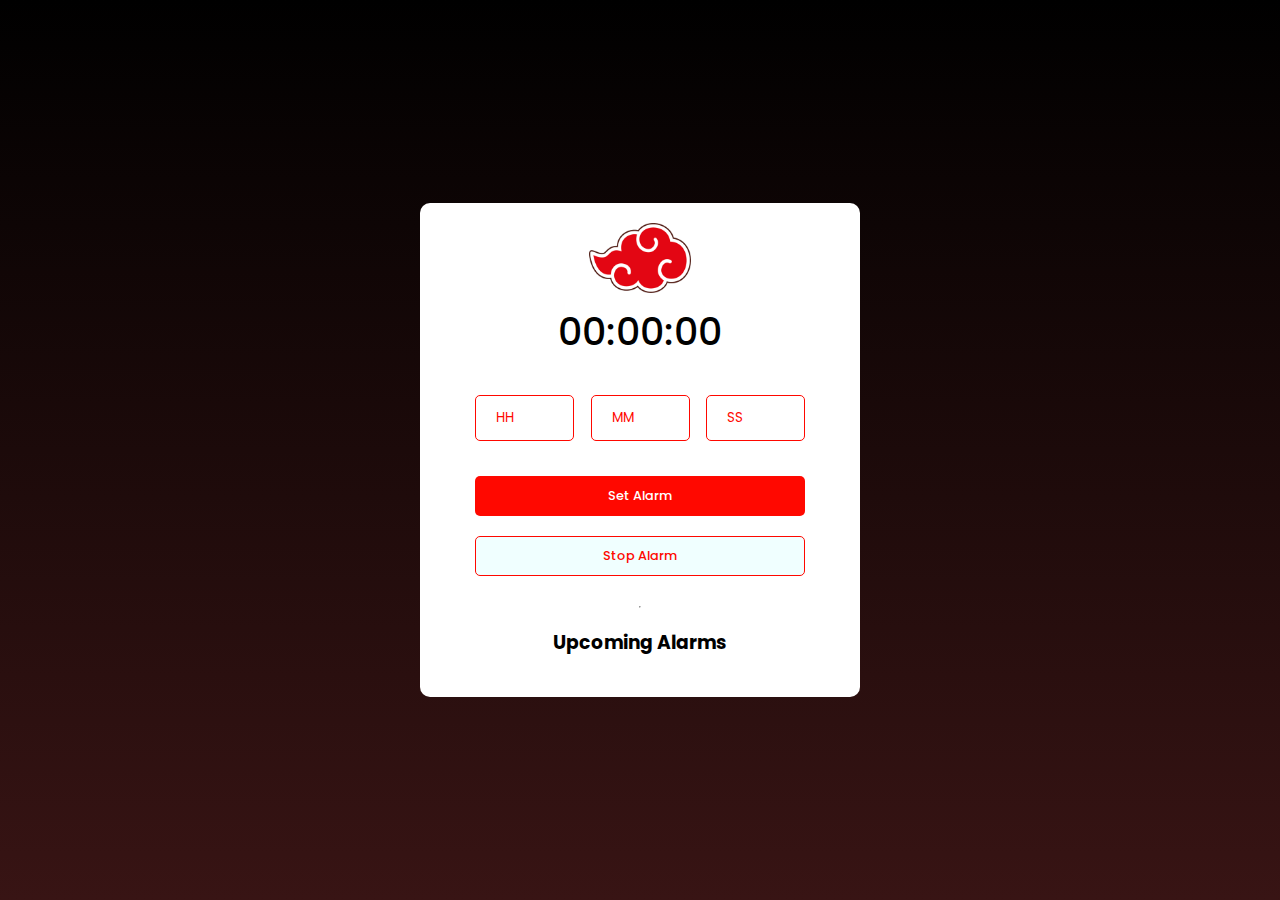
<file: index.html>
<!DOCTYPE html>
<html lang="en">
<head>
    <meta charset="UTF-8">
    <meta http-equiv="X-UA-Compatible" content="IE=edge">
    <meta name="viewport" content="width=device-width, initial-scale=1.0">
    <title>Alarm Clock</title>
    <!-- Linking CSS  -->
    <link rel="stylesheet" href="assets/style.css">
</head>

<body>

    <!-- The main container -->
    <div id="wrapper">
        <img src="./assets/nine.png" alt="clock">

        <!-- This h1 text changes to real time -->
        <h1>00:00:00</h1>

        <!-- Form to take time input -->
        <form class="setAlarm">
            <!-- Div to set hours, minutes & seconds -->
            <div class="set-alarm-field">
                <input type="number" name="hr" placeholder="HH" max="23" min="00">
                <input type="number" name="min" placeholder="MM" max="59" min="00">
                <input type="number" name="sec" placeholder="SS" max="59" min="00">
            </div>
            <!-- Div that contains buttons -->
            <div class="buttons">
                <button type="submit" class="set-alarm">Set Alarm</button>
                <button type="reset" onclick="stopAlarm()" class="clear-alarm">Stop Alarm</button>
            </div>
        </form>

        <hr style="margin-top: 20px">

        <h3 style="margin: 20px 0;">Upcoming Alarms</h3>

        <!-- Div that contains the list of all set alarms -->
        <div id="upcoming-alarms">
            <ul id="upcoming-alarms-list">
                <!-- The list item is added using javascript when set alarm button is pressed -->
            </ul>
        </div>
    </div>

    <!-- Linking JavaScript file -->
    <script src="script.js"></script>

</body>

</html>
</file>
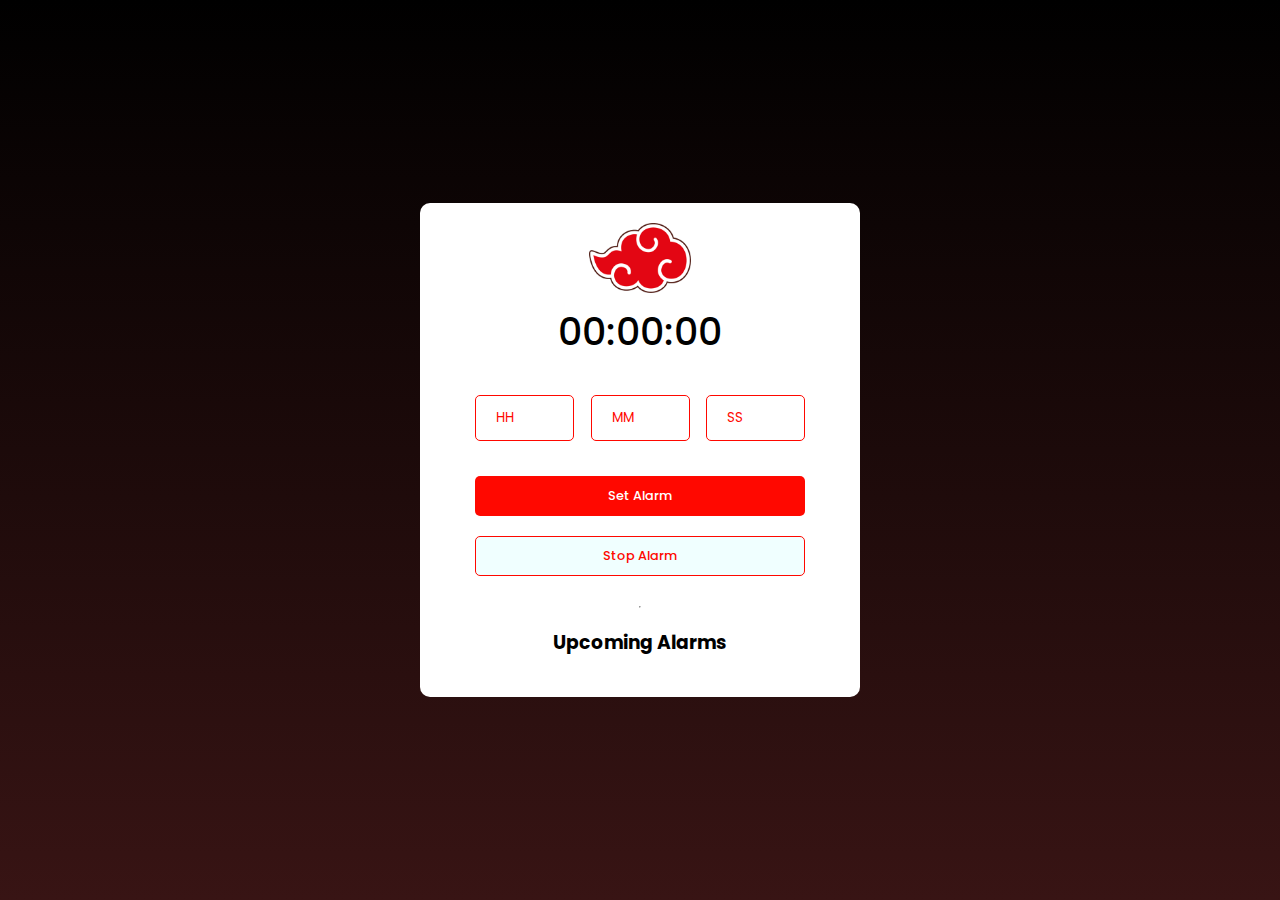
<file: alarm.html>
<!DOCTYPE html>
<html lang="en">
<head>
    <meta charset="UTF-8">
    <meta http-equiv="X-UA-Compatible" content="IE=edge">
    <meta name="viewport" content="width=device-width, initial-scale=1.0">
    <title>Alarm Clock</title>
    <!-- Linking CSS  -->
    <link rel="stylesheet" href="assets/style.css">
</head>

<body>

    <!-- The main container -->
    <div id="wrapper">
        <img src="./assets/nine.png" alt="clock">

        <!-- This h1 text changes to real time -->
        <h1>00:00:00</h1>

        <!-- Form to take time input -->
        <form class="setAlarm">
            <!-- Div to set hours, minutes & seconds -->
            <div class="set-alarm-field">
                <input type="number" name="hr" placeholder="HH" max="23" min="00">
                <input type="number" name="min" placeholder="MM" max="59" min="00">
                <input type="number" name="sec" placeholder="SS" max="59" min="00">
            </div>
            <!-- Div that contains buttons -->
            <div class="buttons">
                <button type="submit" class="set-alarm">Set Alarm</button>
                <button type="reset" onclick="stopAlarm()" class="clear-alarm">Stop Alarm</button>
            </div>
        </form>

        <hr style="margin-top: 20px">

        <h3 style="margin: 20px 0;">Upcoming Alarms</h3>

        <!-- Div that contains the list of all set alarms -->
        <div id="upcoming-alarms">
            <ul id="upcoming-alarms-list">
                <!-- The list item is added using javascript when set alarm button is pressed -->
            </ul>
        </div>
    </div>

    <!-- Linking JavaScript file -->
    <script src="script.js"></script>

</body>

</html>
</file>
<file: assets/style.css>
/* Importing google fonts - Poppins */
@import url('https://fonts.googleapis.com/css2?family=Poppins:wght@400;500;600&display=swap');

* {
    margin: 0;
    font-family: 'Poppins', sans-serif;
    box-sizing: border-box;
}

body {
    min-height: 100vh;
    background: linear-gradient(360deg,#381414,#000000
    );
}

body,
#wrapper {
    display: flex;
    align-items: center;
    justify-content: center;
}

#wrapper {
    width: 440px;
    background-color: white;
    border-radius: 10px;
    flex-direction: column;
    padding: 20px 30px;
}

#wrapper img {
    max-width: 103px;
}

#wrapper h1 {
    font-size: 38px;
    font-weight: 500;
    margin: 10px 0;
}

/* Styling the form */

h3 {
    margin-top: 10px;
}

.set-alarm-field {
    display: flex;
    justify-content: space-between;
    margin: 15px auto;
}

.set-alarm-field input[type=number] {
    width: 30%;
    padding: 12px 20px;
    margin: 10px 0;
    box-sizing: border-box;
    border: 1px solid #ff0800;
    border-radius: 5px;
    outline: none;
}

.set-alarm-field input[type=number]:focus{
    border-color:  #aa1b1b;
}

.set-alarm-field input[type=number]::placeholder{
    color: #ff0800;
}

.buttons {
    display: flex;
    flex-direction: column;
}

.set-alarm {
    background-color: #ff0800;
    color: #fff;
    border: none;
}

.set-alarm:hover {
    background-color: #aa1b1b;
}

.clear-alarm {
    color: #ff0800;
    background-color: azure;
    border: 1px solid #ff0800;
}

.clear-alarm:hover {
    background-color: #aa1b1b;
    color: white;
}

.buttons button {
    width: 100%;
    height: 40px;
    margin: 10px 0;
    border-radius: 5px;
    font-size: 0.8rem;
    font-weight: 500;
    cursor: pointer;
}

/* Styling the upcoming alarm list */

#upcoming-alarms {
    width: 100%;
}

#upcoming-alarms-list {
    list-style: none;
    width: 100%;
    padding: 0 30px;
}

#upcoming-alarms-list li {
    font-size: 1.2rem;
    width: 100%;
    display: flex;
    flex-direction: row;
    justify-content: space-between;
    margin: 10px 0;
}

.time-list button {
    background-color: #ff0800;
    height: 30px;
    color: #fff;
    border: none;
    border-radius: 5px;
    cursor: pointer;
}
</file>
